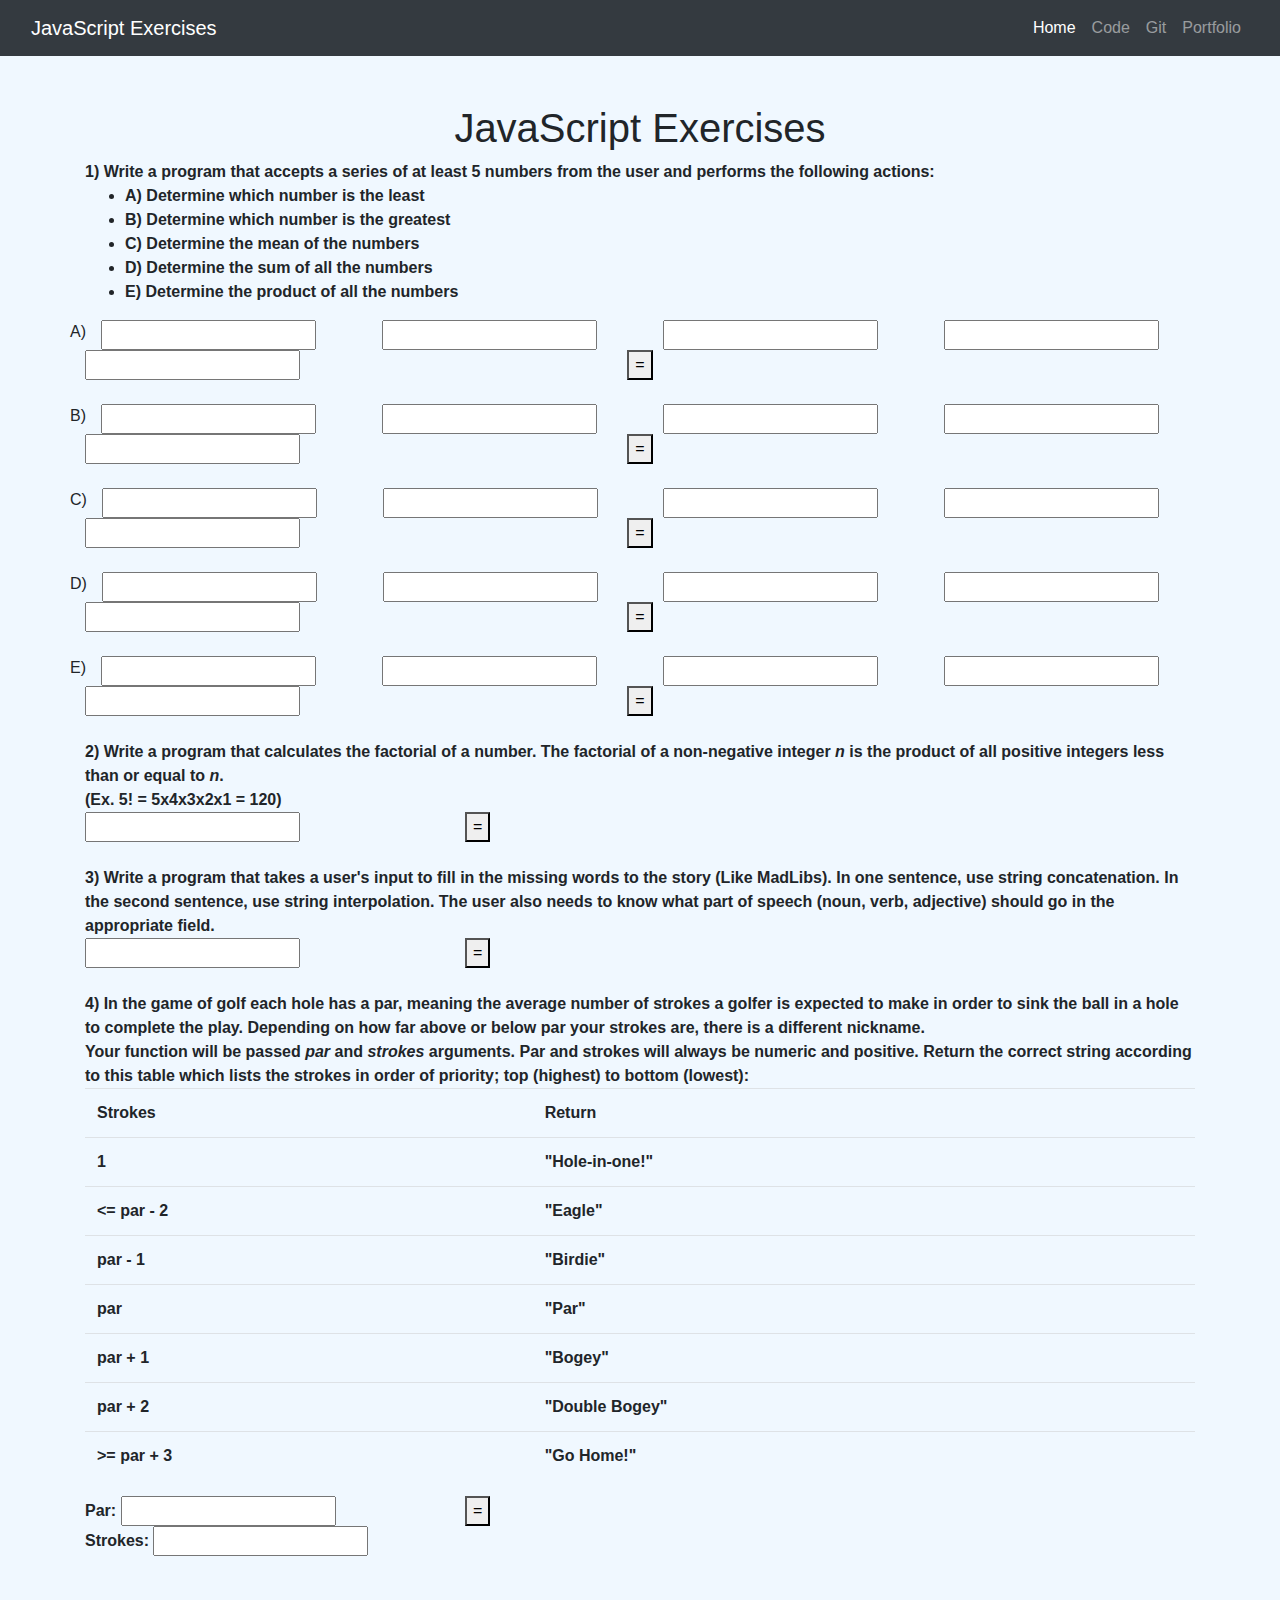
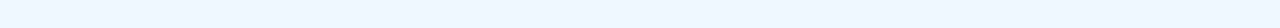
<file: index.html>
﻿<!DOCTYPE html>
<html lang="en">

<head>

    <meta charset="utf-8">
    <meta name="viewport" content="width=device-width, initial-scale=1, shrink-to-fit=no">
    <meta name="description" content="">
    <meta name="author" content="">

    <title>JavaScript Exercises</title>

    <!-- Bootstrap core CSS -->
    <link rel="stylesheet" href="https://maxcdn.bootstrapcdn.com/bootstrap/4.0.0/css/bootstrap.min.css" integrity="sha384-Gn5384xqQ1aoWXA+058RXPxPg6fy4IWvTNh0E263XmFcJlSAwiGgFAW/dAiS6JXm" crossorigin="anonymous">

    <!--Custom CSS-->
    <link href="Styles/style.css" rel="stylesheet" />
</head>

<body>

    <!-- Navigation -->
    <nav class="navbar navbar-expand-lg navbar-dark bg-dark static-top">
        <div class="container-fluid">
            <a class="navbar-brand" href="/Index.html">JavaScript Exercises</a>
            <button class="navbar-toggler" type="button" data-toggle="collapse" data-target="#navbarResponsive" aria-controls="navbarResponsive" aria-expanded="false" aria-label="Toggle navigation">
                <span class="navbar-toggler-icon"></span>
            </button>
            <div class="collapse navbar-collapse" id="navbarResponsive">
                <ul class="navbar-nav ml-auto">
                    <li class="nav-item active">
                        <a class="nav-link" href="/Index.html">
                            Home
                        </a>
                    </li>
                    <li class="nav-item">
                        <a class="nav-link" href="/Code.html">Code</a>
                    </li>
                    <li class="nav-item">
                        <a class="nav-link" target="_blank" href="https://github.com/nwebb123/JS-Exercises">Git</a>
                    </li>
                    <li class="nav-item">
                        <a class="nav-link" target="_blank" href="https://nickwebbportfolio.netlify.app/">Portfolio</a>
                    </li>
                </ul>
            </div>
        </div>
    </nav>

    <!-- Page Content -->
    <div class="container">
        <div class="row">
            <div class="col-lg-12 text-center">
                <h1 class="mt-5">JavaScript Exercises</h1>
            </div>
        </div>
    </div>

    <!--HTML for Question 1-->
    <section>
        <div class="container font-weight-bold">
            1) Write a program that accepts a series of at least 5 numbers from the user and performs the following actions:
            <ul>
                <li>A) Determine which number is the least</li>
                <li>B) Determine which number is the greatest</li>
                <li>C) Determine the mean of the numbers</li>
                <li>D) Determine the sum of all the numbers</li>
                <li>E) Determine the product of all the numbers</li>
            </ul>
        </div>

        <!--Problem A-->
        <div class="container">
            <div class="row">
                A)
                <!--Input Field 1-->
                <div class="col">
                    <input type="text" id="IFa1" />
                </div>

                <!--Input Field 2-->
                <div class="col">
                    <input type="text" id="IFa2" />
                </div>

                <!--Input Field 3-->
                <div class="col">
                    <input type="text" id="IFa3" />
                </div>

                <!--Input Field 4-->
                <div class="col">
                    <input type="text" id="IFa4" />
                </div>

                <!--Input Field 5-->
                <div class="col">
                    <input type="text" id="IFa5" />
                </div>

                <!--Equals Button-->
                <div class="col text-center">
                    <button onclick="leastOfNumbers()">=</button>
                </div>

                <!--Where my answer should appear-->
                <div class="col">
                    <span id="resultOfA"></span>
                </div>
            </div>
        </div>
        <!--Take this out later-->
        <br />
        <!--Problem B-->
        <div class="container">
            <div class="row">
                B)
                <!--Input Field 1-->
                <div class="col">
                    <input type="text" id="IFb1" />
                </div>

                <!--Input Field 2-->
                <div class="col">
                    <input type="text" id="IFb2" />
                </div>

                <!--Input Field 3-->
                <div class="col">
                    <input type="text" id="IFb3" />
                </div>

                <!--Input Field 4-->
                <div class="col">
                    <input type="text" id="IFb4" />
                </div>

                <!--Input Field 5-->
                <div class="col">
                    <input type="text" id="IFb5" />
                </div>

                <!--Equals Button-->
                <div class="col text-center">
                    <button onclick="greatestOfNumbers()">=</button>
                </div>

                <!--Where my answer should appear-->
                <div class="col">
                    <span id="resultOfB"></span>
                </div>
            </div>
        </div>
        <!--Take this out later-->
        <br />
        <!--Problem C-->
        <div class="container">
            <div class="row">
                C)
                <!--Input Field 1-->
                <div class="col">
                    <input type="text" id="IFc1" />
                </div>

                <!--Input Field 2-->
                <div class="col">
                    <input type="text" id="IFc2" />
                </div>

                <!--Input Field 3-->
                <div class="col">
                    <input type="text" id="IFc3" />
                </div>

                <!--Input Field 4-->
                <div class="col">
                    <input type="text" id="IFc4" />
                </div>

                <!--Input Field 5-->
                <div class="col">
                    <input type="text" id="IFc5" />
                </div>

                <!--Equals Button-->
                <div class="col text-center">
                    <button onclick="meanOfNumbers()">=</button>
                </div>

                <!--Where my answer should appear-->
                <div class="col">
                    <span id="resultOfC"></span>
                </div>
            </div>
        </div>
        <!--Take this out later-->
        <br />
        <!--Problem D-->
        <div class="container">
            <div class="row">
                D)
                <!--Input Field 1-->
                <div class="col">
                    <input type="text" id="IFd1" />
                </div>

                <!--Input Field 2-->
                <div class="col">
                    <input type="text" id="IFd2" />
                </div>

                <!--Input Field 3-->
                <div class="col">
                    <input type="text" id="IFd3" />
                </div>

                <!--Input Field 4-->
                <div class="col">
                    <input type="text" id="IFd4" />
                </div>

                <!--Input Field 5-->
                <div class="col">
                    <input type="text" id="IFd5" />
                </div>

                <!--Equals Button-->
                <div class="col text-center">
                    <button onclick="sumOfNumbers()">=</button>
                </div>

                <!--Where my answer should appear-->
                <div class="col">
                    <span id="resultOfD"></span>
                </div>
            </div>
        </div>
        <!--Take this out later-->
        <br />
        <!--Problem E-->
        <div class="container">
            <div class="row">
                E)
                <!--Input Field 1-->
                <div class="col">
                    <input type="text" id="IFe1" />
                </div>

                <!--Input Field 2-->
                <div class="col">
                    <input type="text" id="IFe2" />
                </div>

                <!--Input Field 3-->
                <div class="col">
                    <input type="text" id="IFe3" />
                </div>

                <!--Input Field 4-->
                <div class="col">
                    <input type="text" id="IFe4" />
                </div>

                <!--Input Field 5-->
                <div class="col">
                    <input type="text" id="IFe5" />
                </div>

                <!--Equals Button-->
                <div class="col text-center">
                    <button onclick="productOfNumbers()">=</button>
                </div>

                <!--Where my answer should appear-->
                <div class="col">
                    <span id="resultOfE"></span>
                </div>
            </div>
        </div>

    </section>

    <!--Take this out later-->
    <br />

    <!--HTML for Question 2-->
    <section>
        <div class="container">
            <b>2) Write a program that calculates the factorial of a number. The factorial of a non-negative integer <em>n</em> is the product of all positive integers less than or equal to <em>n</em>. <br />(Ex. 5! = 5x4x3x2x1 = 120)</b>
            <div class="row">
                <!--Input Field-->
                <div class="col">
                    <input type="text" id="IFQ2" />
                </div>
                <!--Equals Button-->
                <div class="col">
                    <button onclick="factorialOfANumber()">=</button>
                </div>
                <!--Where my answer should appear-->
                <div class="col">
                    <span id="resultOfQ2"></span>
                </div>
            </div>
        </div>


        <!--Take this out later-->
        <br />

    </section>



    <!--HTML for Question 3-->
    <section>
        <div class="container">
            <b>
                3) Write a program that takes a user's input to fill in the
                missing words to the story (Like MadLibs). In one sentence, use
                string concatenation. In the second sentence, use string interpolation.
                The user also needs to know what part of speech (noun, verb, adjective) should go in the appropriate
                field.
            </b>
            <div class="row">
                <!--Input Field-->
                <div class="col">
                    <input type="text" id="IFQ2" />
                </div>
                <!--Equals Button-->
                <div class="col">
                    <button onclick="factorialOfANumber()">=</button>
                </div>
                <!--Where my answer should appear-->
                <div class="col">
                    <span id="resultOfQ2"></span>
                </div>
            </div>
        </div>


        <!--Take this out later-->
        <br />

    </section>


    <!--HTML for Question 4-->
    <section>
        <div class="container">
            <b>
                4) In the game of golf each hole has a par, meaning the average number of strokes a golfer is expected to make in order to sink the
                ball in a hole to complete the play. Depending on how far above or below par your strokes are, there is a different nickname.<br />

                Your function will be passed <em>par</em> and <em>strokes</em> arguments. Par and strokes will always be numeric and positive. Return the correct string according to this table which
                lists the strokes in order of priority; top (highest) to bottom (lowest): <br />

                <table class="table">
                    <thead>
                        <tr>
                            <td>Strokes</td>
                            <td>Return</td>
                        </tr>
                    </thead>
                    <tbody>
                        <tr>
                            <td>1</td>
                            <td>"Hole-in-one!"</td>
                        </tr>
                        <tr>
                            <td><= par - 2</td>
                            <td>"Eagle"</td>
                        </tr>
                        <tr>
                            <td>par - 1</td>
                            <td>"Birdie"</td>
                        </tr>
                        <tr>
                            <td>par</td>
                            <td>"Par"</td>
                        </tr>
                        <tr>
                            <td>par + 1</td>
                            <td>"Bogey"</td>
                        </tr>
                        <tr>
                            <td>par + 2</td>
                            <td>"Double Bogey"</td>
                        </tr>
                        <tr>
                            <td>>= par + 3</td>
                            <td>"Go Home!"</td>
                        </tr>
                    </tbody>
                </table>

            </b>
            <div class="row">
                <!--Input Field-->
                <div class="col">
                    <b>Par: </b>
                    <input type="number" id="parInput" /><br />
                    <b>Strokes: </b>
                    <input type="number" id="strokesInput" />
                    
                </div>
                <!--Equals Button-->
                <div class="col">
                    <button onclick="golfScore()">=</button>
                </div>
                <!--Where my answer should appear-->
                <div class="col">
                    <span id="resultOfQ4"></span>
                </div>
            </div>
        </div>


        <!--Take this out later-->
        <br />

    </section>











    <!--HTML for Question 3-->
    <!--<section>
        <div class="container">
            <b>3) Write a program that accepts TWO numbers between 1 and 100 from the user. The program then iterates through all numbers from 1 to 100, printing numbers in ascending order to the screen. For each number that is a multiple of the first number input by the user, print "Fizz" instead of the number. For each number that is a multiple of the second number input by the user, print "Buzz" instead of the number. For numbers that are multiples of both number, print "FizzBuzz" instead of the number.</b>
            <div class="row">-->
    <!--Input Field 1-->
    <!--<div class="col">
        <input type="text" id="" />
    </div>-->
    <!--Input Field 2-->
    <!--<div class="col">
        <input type="text" id="" />
    </div>-->
    <!--Equals Button-->
    <!--<div class="col text-center">
        <button onclick="functionName()">=</button>
    </div>-->
    <!--Where my answer should appear-->
    <!--<div class="col">
                    <span id="resultOfQ3"></span>
                </div>
            </div>
        </div>
    </section>-->
    <!--Take this out later-->
    <br />

    <!--HTML for Question 4-->
    <!--<section>
        <div class="container">
            <b>4) Write a program that determines whether a word is a Palindrome (the same forwards and backwards).</b>
            <div class="row">-->
    <!--Input Field 1-->
    <!--<div class="col">
        <input type="text" id="" />
    </div>-->
    <!--Equals Button-->
    <!--<div class="col text-center">
        <button onclick="functionName()">=</button>
    </div>-->
    <!--Where my answer should appear-->
    <!--<div class="col">
                    <span id="resultOfQ4"></span>
                </div>
            </div>
        </div>
    </section>-->
    <!--Take this out later-->
    <br />








    <!-- Bootstrap core JavaScript -->
    <script src="https://code.jquery.com/jquery-3.5.1.slim.min.js" integrity="sha384-DfXdz2htPH0lsSSs5nCTpuj/zy4C+OGpamoFVy38MVBnE+IbbVYUew+OrCXaRkfj" crossorigin="anonymous"></script>
    <script src="https://cdn.jsdelivr.net/npm/popper.js@1.16.1/dist/umd/popper.min.js" integrity="sha384-9/reFTGAW83EW2RDu2S0VKaIzap3H66lZH81PoYlFhbGU+6BZp6G7niu735Sk7lN" crossorigin="anonymous"></script>

    <!--JS Scripts-->
    <script src="Scripts/script.js"></script>


</body>

</html>
</file>
<file: Styles/style.css>
﻿body {
    background-color: aliceblue;

}
</file>
